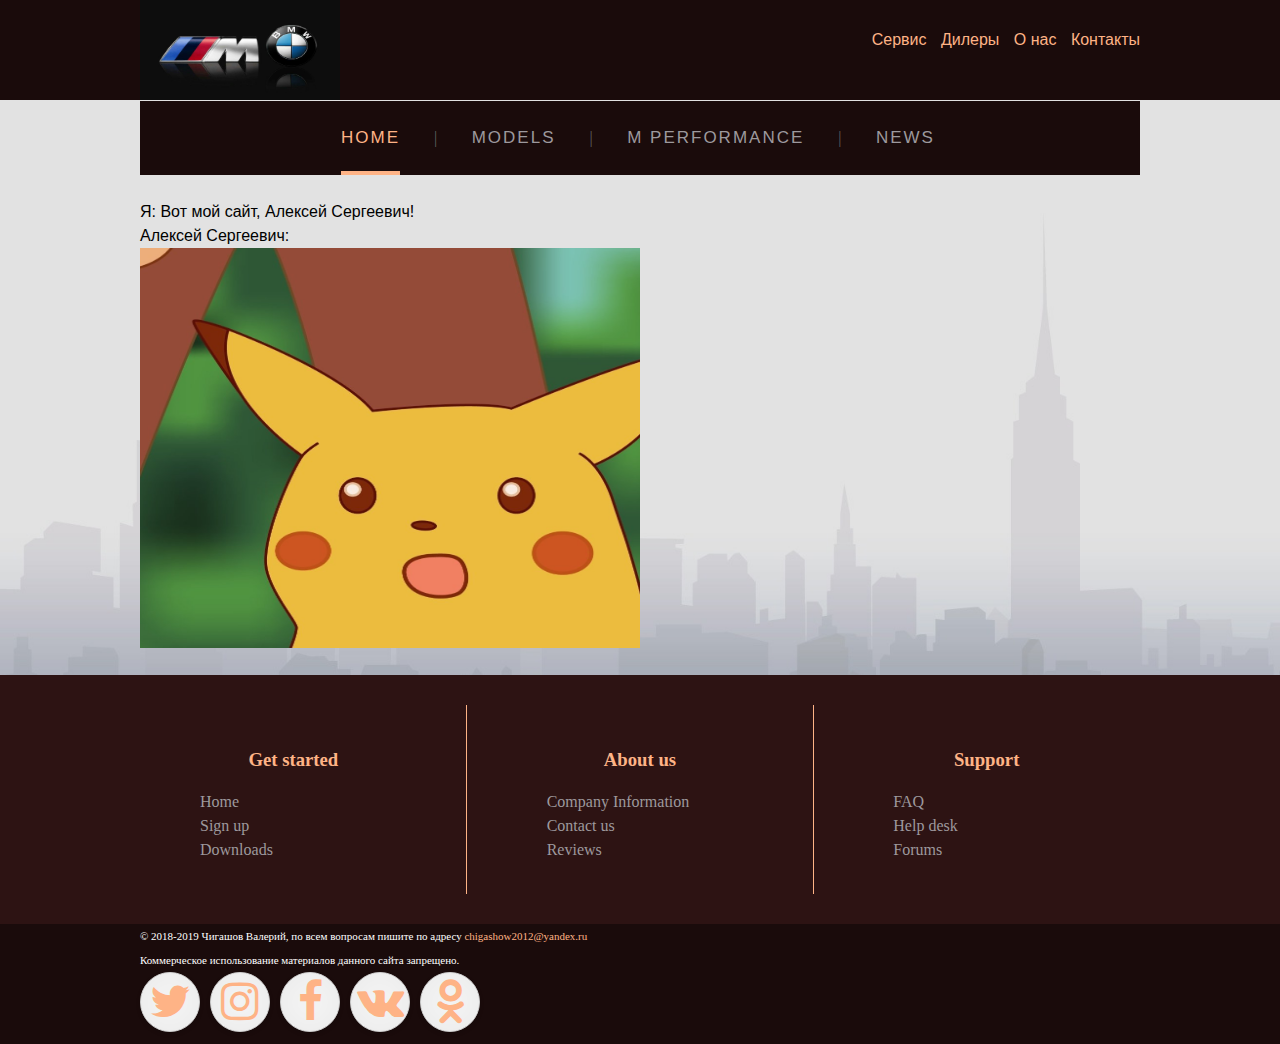
<file: index.html>
<!DOCTYPE html>
<html lang="en">
<head>
    <meta http-equiv="Content-Type" content="text/html; charset=utf-8">
    <meta name="viewport" content="width=1000">
    <title>Мой сайт</title>
    <link rel="stylesheet" href="https://maxcdn.bootstrapcdn.com/font-awesome/4.7.0/css/font-awesome.min.css">
    <link rel="shortcut icon" type="image/x-icon" href="images/icon.jpg">
    <link rel="stylesheet" href="style.css" media="all">
    <script src="http://ajax.googleapis.com/ajax/libs/jquery/1.7.1/jquery.min.js"></script>
    <script type="text/javascript">
$(document).ready(function(){
 
$(window).scroll(function(){
if ($(this).scrollTop() > 100) {
$('.scrollup').fadeIn();
} else {
$('.scrollup').fadeOut();
}
});
 
$('.scrollup').click(function(){
$("html, body").animate({ scrollTop: 0 }, 600);
return false;
});
 
});
</script>
</head>
<body>
<div class="basic"> 
    <div class="header" >
        <div class="mid">
            <header>
                <div class="topmenu">
                    <aside>
                        <a href="https://www.bmw.ru/ru/topics/offers-and-services/bmw-service-spare-parts-accessories.html">Сервис</a>
                        <a href="https://www.bmw.ru/ru/fastlane/dealer-locator.html#/dlo/RU/ru/BMW_BMWM">Дилеры</a>
                        <a href="#">О нас</a>
                        <a href="https://www.bmw.ru/ru/ssl/forms/contacts.html#/bookmark=aHR0cHM6Ly9jcm0uYm13LnJ1L2NvbnRhY3Q=">Контакты</a>
                    </aside>
                </div>
                <img src="images/logo.jpg" width="200" height="100" alt="Логотип сайта" title="Логотип сайта">
            </header>
        </div>
    </div>
     <div class="menu" >
        <div class="mid">
            <nav>
                <ul class="menu-main">
                    <li><a href="index.html" class="current">Home</a></li>
                    <li><a href="models/index.html">Models</a></li>
                    <li><a href="performance/index.html">M Performance</a></li>
                    <li><a href="news/index.html">News</a></li>
                </ul>
            </nav>
        </div>
    </div>
     <div class="content" >
        <div class="mid">Я: Вот мой сайт, Алексей Сергеевич!<br>
            Алексей Сергеевич:<br>
            <img src="images/pic.jpg" width="500" height="400"></div>
    </div>
    <div class="footer" >
        <div class="mid">
            <footer>
                <div class="row">
                    <div class="column">
                        <br>
                        <h3>Get started</h3>
                        <ul>
                            <li><a href="#">Home</a></li>
                            <li><a href="#">Sign up</a></li>
                            <li><a href="#">Downloads</a></li>
                            <br>
                        </ul>
                    </div>
                    <div class="column">
                        <br>
                        <h3>About us</h3>
                        <ul>
                            <li><a href="#">Company Information</a></li>
                            <li><a href="#">Contact us</a></li>
                            <li><a href="#">Reviews</a></li>
                            <br>
                        </ul>
                    </div>
                    <div class="column">
                        <br>
                        <h3>Support</h3>
                        <ul>
                            <li><a href="#">FAQ</a></li>
                            <li><a href="#">Help desk</a></li>
                            <li><a href="#">Forums</a></li>
                        </ul>
                    </div>
                </div>
            </footer>
        </div>
        <div class="bottom">
            <div class="mid">
                <div class="cont">
                © 2018-2019 Чигашов Валерий, по всем вопросам пишите по адресу <a href="#"> chigashow2012@yandex.ru </a><br>
                Коммерческое использование материалов данного сайта запрещено.<br>
                <div class="social twitter">
                    <a href="https://twitter.com/" target="_blank"><i class="fa fa-twitter fa-4x"></i></a>
                </div>
                <div class="social instagram">
                    <a href="https://www.instagram.com/" target="_blank"><i class="fa fa-instagram fa-4x"></i></a>
                </div>
                <div class="social facebook">
                    <a href="https://www.facebook.com/" target="_blank"><i class="fa fa-facebook fa-4x"></i></a>    
                </div>
                <div class="social vk">
                    <a href="https://vk.com/" target="_blank"><i class="fa fa-vk fa-4x"></i></a>    
                </div>
                <div class="social odnoklassniki">
                    <a href="https://ok.ru/" target="_blank"><i class="fa fa-odnoklassniki fa-4x"></i></a>   
                </div>
            </div>
        </div>
    </div>
</div>
<a href="#" class="scrollup">Наверх</a>
</body>
</html>
</file>
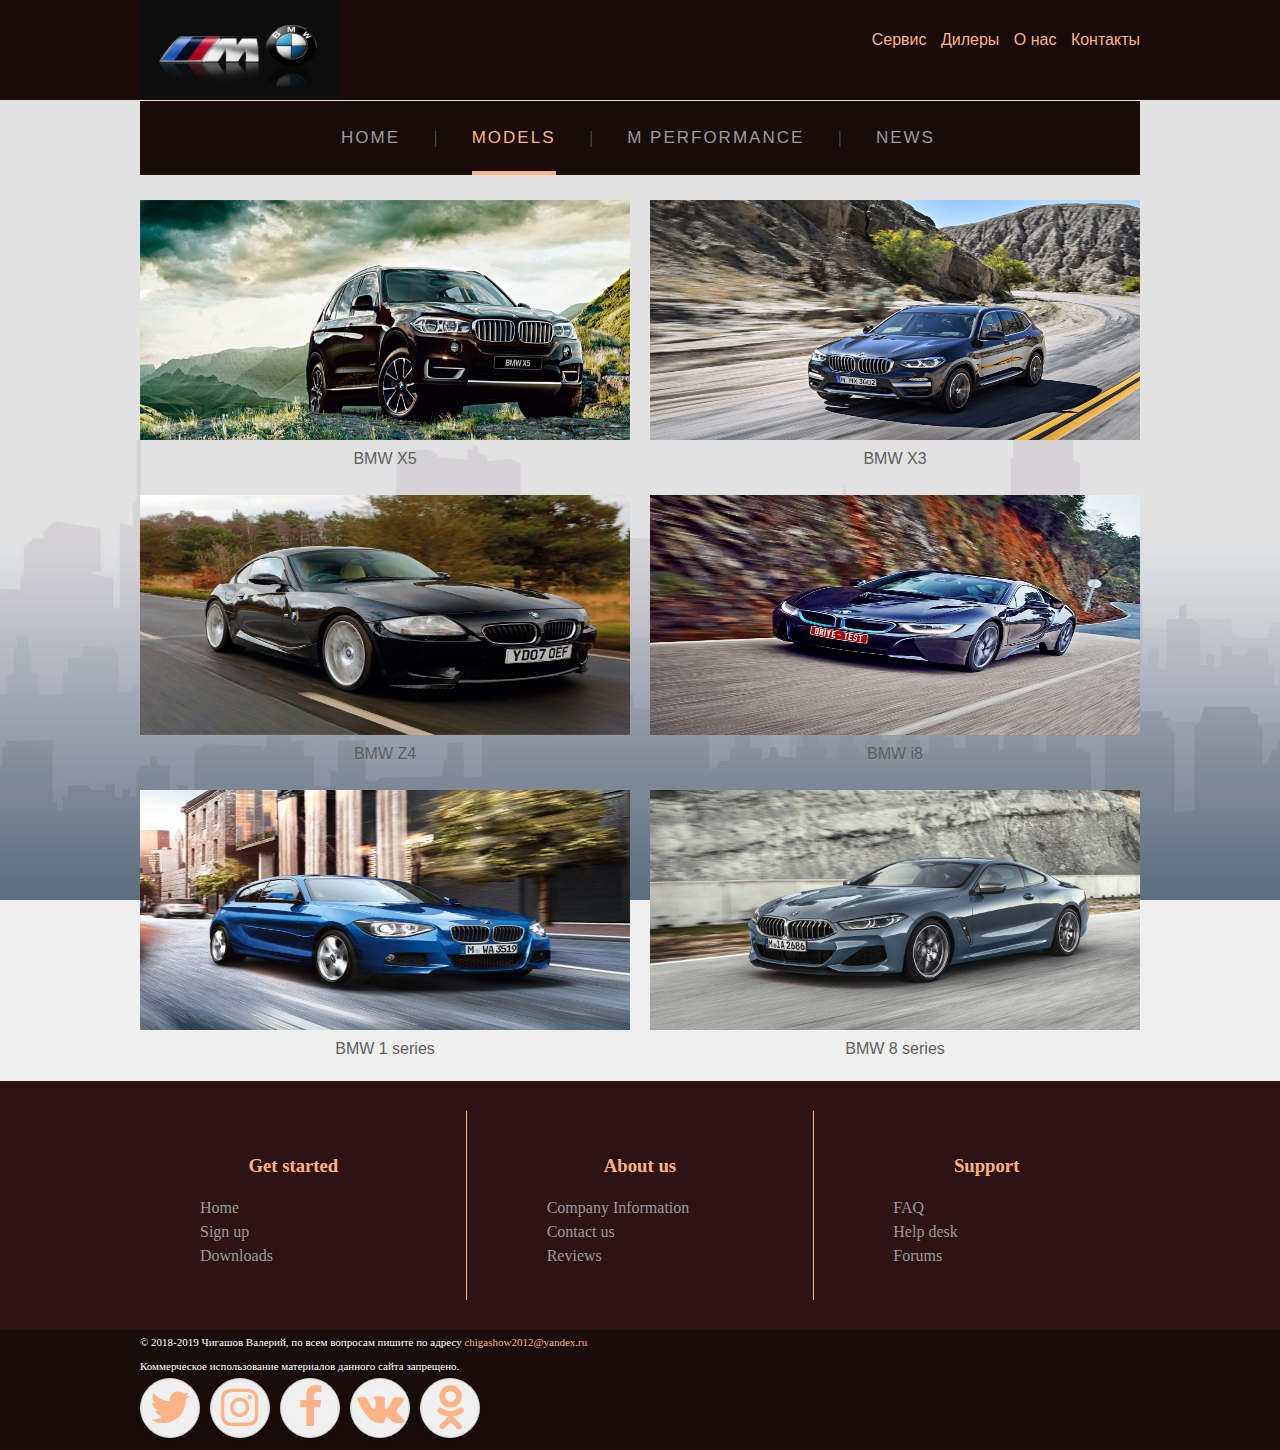
<file: models/index.html>
<!DOCTYPE html>
<html lang="en">
<head>
    <meta http-equiv="Content-Type" content="text/html; charset=utf-8">
    <title>Мой сайт</title>
    <link rel="stylesheet" href="https://maxcdn.bootstrapcdn.com/font-awesome/4.7.0/css/font-awesome.min.css">
    <link rel="shortcut icon" type="image/x-icon" href="../images/icon.jpg">
    <link rel="stylesheet" href="../style.css" media="all">
    <script src="http://ajax.googleapis.com/ajax/libs/jquery/1.7.1/jquery.min.js"></script>
    <script type="text/javascript">
$(document).ready(function(){
 
$(window).scroll(function(){
if ($(this).scrollTop() > 100) {
$('.scrollup').fadeIn();
} else {
$('.scrollup').fadeOut();
}
});
 
$('.scrollup').click(function(){
$("html, body").animate({ scrollTop: 0 }, 600);
return false;
});
 
});
</script>
</head>
<body>
<div class="basic"> 
    <div class="header" >
        <div class="mid">
            <header>
                <div class="topmenu">
                    <aside>
                        <a href="https://www.bmw.ru/ru/topics/offers-and-services/bmw-service-spare-parts-accessories.html">Сервис</a>
                        <a href="https://www.bmw.ru/ru/fastlane/dealer-locator.html#/dlo/RU/ru/BMW_BMWM">Дилеры</a>
                        <a href="#">О нас</a>
                        <a href="https://www.bmw.ru/ru/ssl/forms/contacts.html#/bookmark=aHR0cHM6Ly9jcm0uYm13LnJ1L2NvbnRhY3Q=">Контакты</a>
                    </aside>
                </div>
                <img src="../images/logo.jpg" width="200" height="100" alt="Логотип сайта" title="Логотип сайта">
            </header>
        </div>
    </div>
     <div class="menu" >
        <div class="mid">
            <nav>
                <ul class="menu-main">
                    <li><a href="../index.html">Home</a></li>
                    <li><a href="models/index.html" class="current" >Models</a></li>
                    <li><a href="../performance/index.html">M Performance</a></li>
                    <li><a href="../news/index.html">News</a></li>
                </ul>
            </nav>
        </div>
    </div>
     <div class="content" >
        <div class="mid">
            <div class="left">
				<img src="../images/x5.jpg" width="490" height="240" alt="BMW X5" title="BMW X5"><br>BMW X5<br><br>
                <img src="../images/z4.jpg" width="490" height="240" alt="BMW Z4" title="BMW Z4"><br>BMW Z4<br><br>
                <img src="../images/1.jpg" width="490" height="240" alt="BMW 1 series" title="BMW 1 series"><br>BMW 1 series<br>
            </div>
            <div class="right">
				<img src="../images/x3.jpg" width="490" height="240" alt="BMW X3" title="BMW X3"><br>BMW X3<br><br>
				<img src="../images/i8.jpg" width="490" height="240" alt="BMW i8" title="BMW i8"><br>BMW i8<br><br>
                <img src="../images/8.jpg" width="490" height="240" alt="BMW 8 series" title="BMW 8 series"><br>BMW 8 series<br>
            </div>
		</div>
    </div>
    <div class="footer">
        <div class="mid">
            <footer>
                <div class="row">
                    <div class="column">
                        <br>
                        <h3>Get started</h3>
                        <ul>
                            <li><a href="#">Home</a></li>
                            <li><a href="#">Sign up</a></li>
                            <li><a href="#">Downloads</a></li>
                            <br>
                        </ul>
                    </div>
                    <div class="column">
                        <br>
                        <h3>About us</h3>
                        <ul>
                            <li><a href="#">Company Information</a></li>
                            <li><a href="#">Contact us</a></li>
                            <li><a href="#">Reviews</a></li>
                            <br>
                        </ul>
                    </div>
                    <div class="column">
                        <br>
                        <h3>Support</h3>
                        <ul>
                            <li><a href="#">FAQ</a></li>
                            <li><a href="#">Help desk</a></li>
                            <li><a href="#">Forums</a></li>
                        </ul>
                    </div>
                </div>
            </footer>
        </div>
        <div class="bottom">
            <div class="mid">
                <div class="cont">
                © 2018-2019 Чигашов Валерий, по всем вопросам пишите по адресу <a href="#"> chigashow2012@yandex.ru </a><br>
                Коммерческое использование материалов данного сайта запрещено.<br>
                <div class="social twitter">
                    <a href="https://twitter.com/" target="_blank"><i class="fa fa-twitter fa-4x"></i></a>
                </div>
                <div class="social instagram">
                    <a href="https://www.instagram.com/" target="_blank"><i class="fa fa-instagram fa-4x"></i></a>
                </div>
                <div class="social facebook">
                    <a href="https://www.facebook.com/" target="_blank"><i class="fa fa-facebook fa-4x"></i></a>    
                </div>
                <div class="social vk">
                    <a href="https://vk.com/" target="_blank"><i class="fa fa-vk fa-4x"></i></a>    
                </div>
                <div class="social odnoklassniki">
                    <a href="https://ok.ru/" target="_blank"><i class="fa fa-odnoklassniki fa-4x"></i></a>   
                </div>
            </div>
        </div>
    </div>
</div>
<a href="#" class="scrollup">Наверх</a>
</body>
</html>
</file>
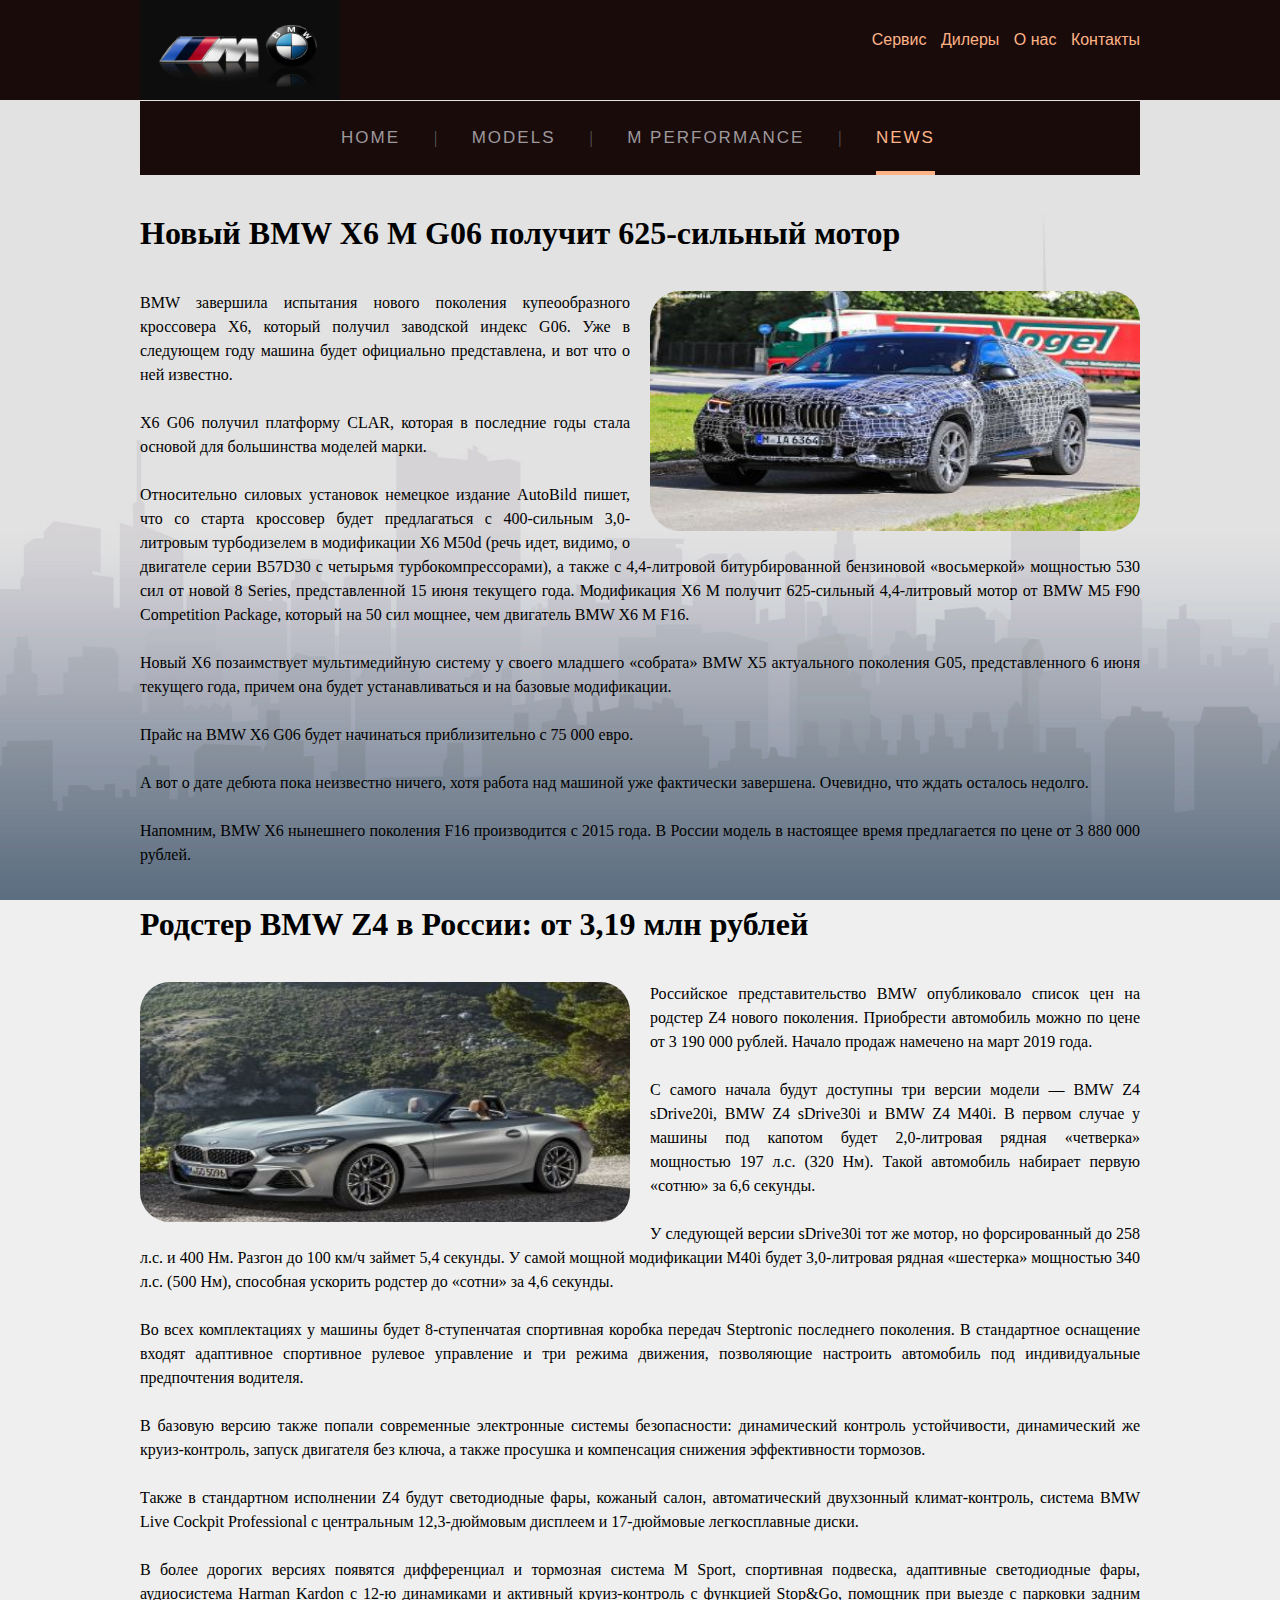
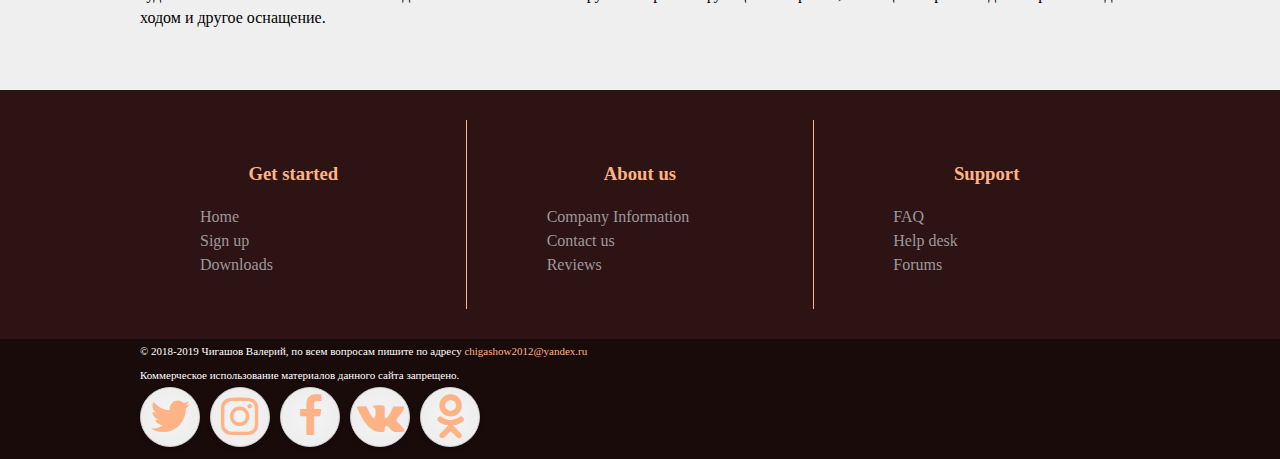
<file: news/index.html>
<!DOCTYPE html>
<html lang="en">
<head>
    <meta http-equiv="Content-Type" content="text/html; charset=utf-8">
    <title>Мой сайт</title>
    <link rel="stylesheet" href="https://maxcdn.bootstrapcdn.com/font-awesome/4.7.0/css/font-awesome.min.css">
    <link rel="shortcut icon" type="image/x-icon" href="../images/icon.jpg">
    <link rel="stylesheet" href="../style.css" media="all">
    <script src="http://ajax.googleapis.com/ajax/libs/jquery/1.7.1/jquery.min.js"></script>
    <script type="text/javascript">
$(document).ready(function(){
 
$(window).scroll(function(){
if ($(this).scrollTop() > 100) {
$('.scrollup').fadeIn();
} else {
$('.scrollup').fadeOut();
}
});
 
$('.scrollup').click(function(){
$("html, body").animate({ scrollTop: 0 }, 600);
return false;
});
 
});
</script>
</head>
<body>
<div class="basic"> 
    <div class="header" >
        <div class="mid">
            <header>
                <div class="topmenu">
                    <aside>
                        <a href="https://www.bmw.ru/ru/topics/offers-and-services/bmw-service-spare-parts-accessories.html">Сервис</a>
                        <a href="https://www.bmw.ru/ru/fastlane/dealer-locator.html#/dlo/RU/ru/BMW_BMWM">Дилеры</a>
                        <a href="#">О нас</a>
                        <a href="https://www.bmw.ru/ru/ssl/forms/contacts.html#/bookmark=aHR0cHM6Ly9jcm0uYm13LnJ1L2NvbnRhY3Q=">Контакты</a>
                    </aside>
                </div>
                <img src="../images/logo.jpg" width="200" height="100" alt="Логотип сайта" title="Логотип сайта">
            </header>
        </div>
    </div>
     <div class="menu" >
        <div class="mid">
            <nav>
                <ul class="menu-main">
                    <li><a href="../index.html">Home</a></li>
                    <li><a href="../models/index.html">Models</a></li>
                    <li><a href="../performance/index.html">M Performance</a></li>
                    <li><a href="news/index.html" class="current">News</a></li>
                </ul>
            </nav>
        </div>
    </div>
     <div class="content" >
        <div class="mid"> 
            <div class="news1">
                <p>
                    <h1>Новый BMW X6 M G06 получит 625-сильный мотор</h1><br>
                    <img src="../images/news1.jpg" width="490" height="240" alt="Новый BMW X6 M G06 получит 625-сильный мотор" align="right" title="Новый BMW X6 M G06 получит 625-сильный мотор"  style="border-radius: 30px ; margin: 0px 0px 10px 20px">
                    BMW завершила испытания нового поколения купеообразного кроссовера X6, который получил заводской индекс G06. Уже в следующем году машина будет официально представлена, и вот что о ней известно.<br><br>

                    X6 G06 получил платформу CLAR, которая в последние годы стала основой для большинства моделей марки.<br><br>

                    Относительно силовых установок немецкое издание AutoBild пишет, что со старта кроссовер будет предлагаться с 400-сильным 3,0-литровым турбодизелем в модификации X6 M50d (речь идет, видимо, о двигателе серии B57D30 с четырьмя турбокомпрессорами), а также с 4,4-литровой битурбированной бензиновой «восьмеркой» мощностью 530 сил от новой 8 Series, представленной 15 июня текущего года. Модификация X6 M получит 625-сильный 4,4-литровый мотор от BMW M5 F90 Competition Package, который на 50 сил мощнее, чем двигатель BMW X6 M F16.<br><br>

                    Новый X6 позаимствует мультимедийную систему у своего младшего «собрата» BMW X5 актуального поколения G05, представленного 6 июня текущего года, причем она будет устанавливаться и на базовые модификации.<br><br>

                    Прайс на BMW X6 G06 будет начинаться приблизительно с 75 000 евро.<br><br>

                    А вот о дате дебюта пока неизвестно ничего, хотя работа над машиной уже фактически завершена. Очевидно, что ждать осталось недолго.<br><br>
                    Напомним, BMW X6 нынешнего поколения F16 производится с 2015 года. В России модель в настоящее время предлагается по цене от 3 880 000 рублей.<br><br>
                </p>
            </div>
            <div class="news2">
                <p>
                    <h1>Родстер BMW Z4 в России: от 3,19 млн рублей</h1><br>
                    <img src="../images/news2.jpg" width="490" height="240" alt="Родстер BMW Z4 в России: от 3,19 млн рублей" align="left" title="Родстер BMW Z4 в России: от 3,19 млн рублей"  style="border-radius: 30px ; margin: 0px 20px 10px 0px">
                    Российское представительство BMW опубликовало список цен на родстер Z4 нового поколения. Приобрести автомобиль можно по цене от 3 190 000 рублей. Начало продаж намечено на март 2019 года.<br><br>

                    С самого начала будут доступны три версии модели — BMW Z4 sDrive20i, BMW Z4 sDrive30i и BMW Z4 M40i. В первом случае у машины под капотом будет 2,0-литровая рядная «четверка» мощностью 197 л.с. (320 Нм). Такой автомобиль набирает первую «сотню» за 6,6 секунды.<br><br>

                    У следующей версии sDrive30i тот же мотор, но форсированный до 258 л.с. и 400 Нм. Разгон до 100 км/ч займет 5,4 секунды. У самой мощной модификации M40i будет 3,0-литровая рядная «шестерка» мощностью 340 л.с. (500 Нм), способная ускорить родстер до «сотни» за 4,6 секунды.<br><br>

                    Во всех комплектациях у машины будет 8-ступенчатая спортивная коробка передач Steptronic последнего поколения. В стандартное оснащение входят адаптивное спортивное рулевое управление и три режима движения, позволяющие настроить автомобиль под индивидуальные предпочтения водителя.<br><br>

                    В базовую версию также попали современные электронные системы безопасности: динамический контроль устойчивости, динамический же круиз-контроль, запуск двигателя без ключа, а также просушка и компенсация снижения эффективности тормозов.<br><br>

                    Также в стандартном исполнении Z4 будут светодиодные фары, кожаный салон, автоматический двухзонный климат-контроль, система BMW Live Cockpit Professional с центральным 12,3-дюймовым дисплеем и 17-дюймовые легкосплавные диски.<br><br>

                    В более дорогих версиях появятся дифференциал и тормозная система M Sport, спортивная подвеска, адаптивные светодиодные фары, аудиосистема Harman Kardon с 12-ю динамиками и активный круиз-контроль с функцией Stop&Go, помощник при выезде с парковки задним ходом и другое оснащение.<br><br>
                </p>
            </div>
        </div>
    </div>
    <div class="footer" >
        <div class="mid">
            <footer>
                <div class="row">
                    <div class="column">
                        <br>
                        <h3>Get started</h3>
                        <ul>
                            <li><a href="#">Home</a></li>
                            <li><a href="#">Sign up</a></li>
                            <li><a href="#">Downloads</a></li>
                            <br>
                        </ul>
                    </div>
                    <div class="column">
                        <br>
                        <h3>About us</h3>
                        <ul>
                            <li><a href="#">Company Information</a></li>
                            <li><a href="#">Contact us</a></li>
                            <li><a href="#">Reviews</a></li>
                            <br>
                        </ul>
                    </div>
                    <div class="column">
                        <br>
                        <h3>Support</h3>
                        <ul>
                            <li><a href="#">FAQ</a></li>
                            <li><a href="#">Help desk</a></li>
                            <li><a href="#">Forums</a></li>
                        </ul>
                    </div>
                </div>
            </footer>
        </div>
        <div class="bottom">
            <div class="mid">
                <div class="cont">
                © 2018-2019 Чигашов Валерий, по всем вопросам пишите по адресу <a href="#"> chigashow2012@yandex.ru </a><br>
                Коммерческое использование материалов данного сайта запрещено.<br>
                <div class="social twitter">
                    <a href="https://twitter.com/" target="_blank"><i class="fa fa-twitter fa-4x"></i></a>
                </div>
                <div class="social instagram">
                    <a href="https://www.instagram.com/" target="_blank"><i class="fa fa-instagram fa-4x"></i></a>
                </div>
                <div class="social facebook">
                    <a href="https://www.facebook.com/" target="_blank"><i class="fa fa-facebook fa-4x"></i></a>    
                </div>
                <div class="social vk">
                    <a href="https://vk.com/" target="_blank"><i class="fa fa-vk fa-4x"></i></a>    
                </div>
                <div class="social odnoklassniki">
                    <a href="https://ok.ru/" target="_blank"><i class="fa fa-odnoklassniki fa-4x"></i></a>   
                </div>
            </div>
        </div>
    </div>
</div>
<a href="#" class="scrollup">Наверх</a>
</body>
</html>
</file>
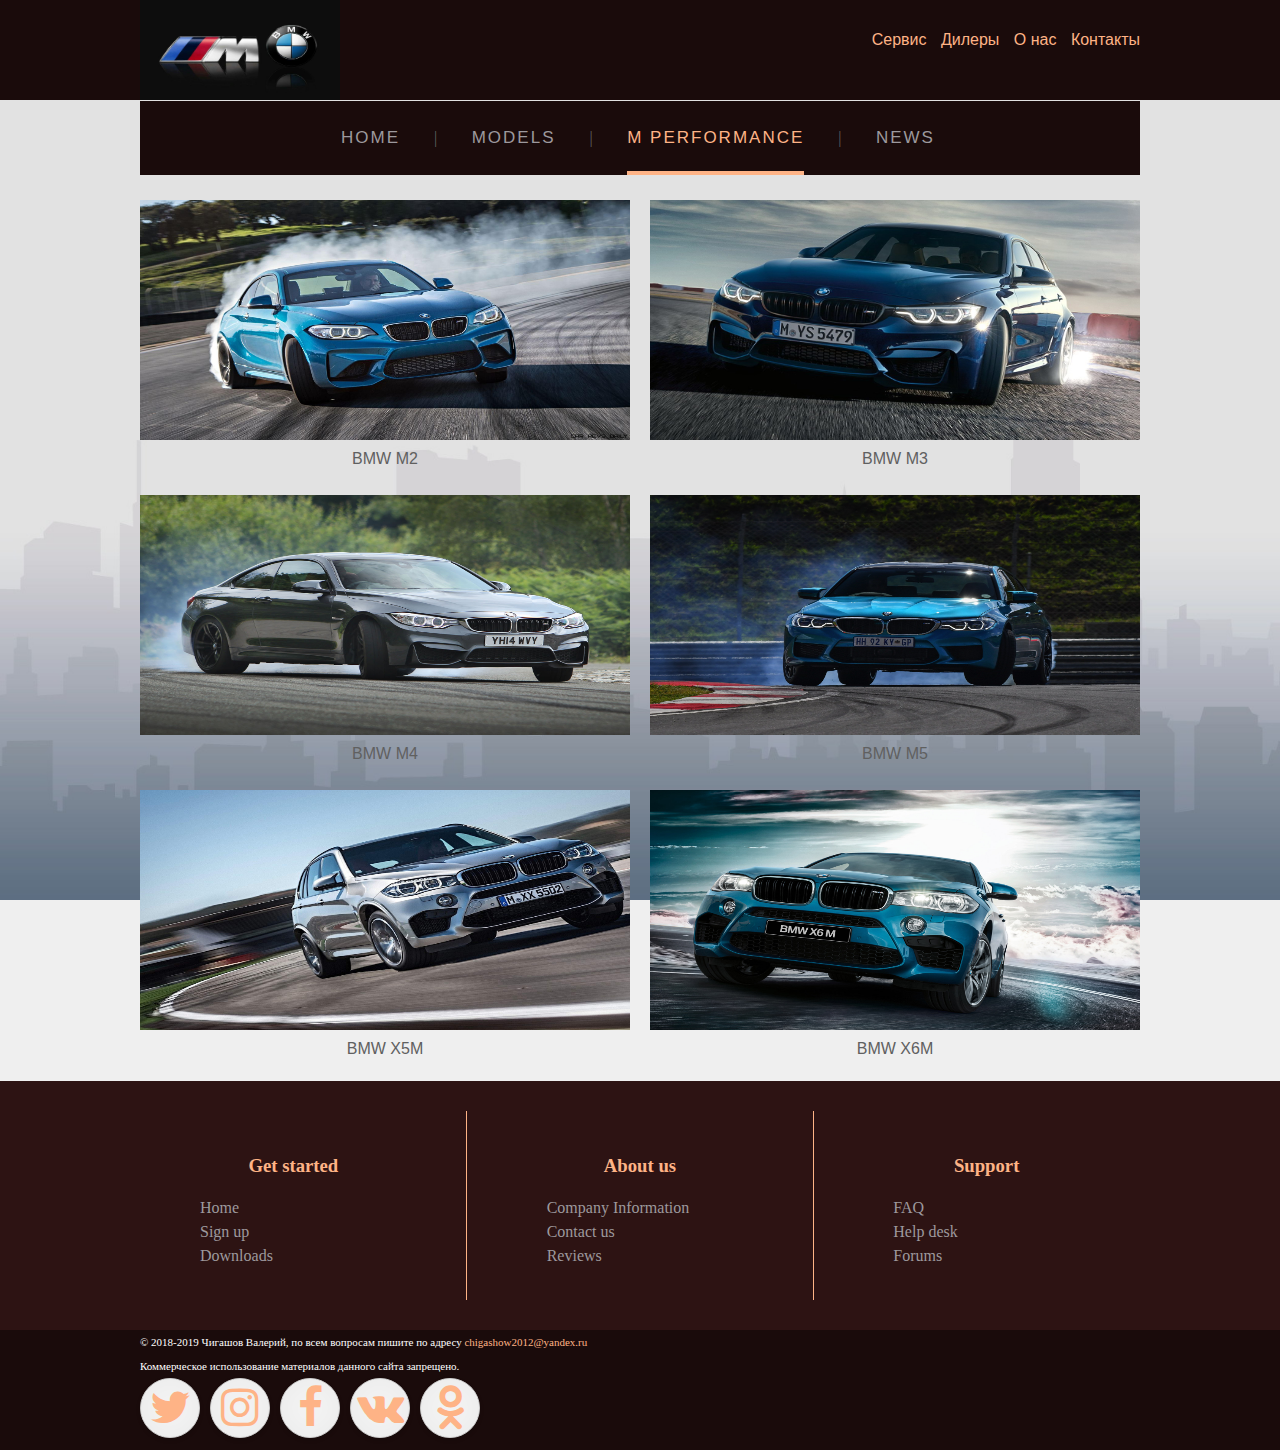
<file: performance/index.html>
<!DOCTYPE html>
<html lang="en">
<head>
    <meta http-equiv="Content-Type" content="text/html; charset=utf-8">
    <title>Мой сайт</title>
    <link rel="stylesheet" href="https://maxcdn.bootstrapcdn.com/font-awesome/4.7.0/css/font-awesome.min.css">
    <link rel="shortcut icon" type="image/x-icon" href="../images/icon.jpg">
    <link rel="stylesheet" href="../style.css" media="all">
    <script src="http://ajax.googleapis.com/ajax/libs/jquery/1.7.1/jquery.min.js"></script>
    <script type="text/javascript">
$(document).ready(function(){
 
$(window).scroll(function(){
if ($(this).scrollTop() > 100) {
$('.scrollup').fadeIn();
} else {
$('.scrollup').fadeOut();
}
});
 
$('.scrollup').click(function(){
$("html, body").animate({ scrollTop: 0 }, 600);
return false;
});
 
});
</script>
</head>
<body>
<div class="basic"> 
    <div class="header" >
        <div class="mid">
            <header>
                <div class="topmenu">
                    <aside>
                        <a href="https://www.bmw.ru/ru/topics/offers-and-services/bmw-service-spare-parts-accessories.html">Сервис</a>
                        <a href="https://www.bmw.ru/ru/fastlane/dealer-locator.html#/dlo/RU/ru/BMW_BMWM">Дилеры</a>
                        <a href="#">О нас</a>
                        <a href="https://www.bmw.ru/ru/ssl/forms/contacts.html#/bookmark=aHR0cHM6Ly9jcm0uYm13LnJ1L2NvbnRhY3Q=">Контакты</a>
                    </aside>
                </div>
                <img src="../images/logo.jpg" width="200" height="100" alt="Логотип сайта" title="Логотип сайта">
            </header>
        </div>
    </div>
     <div class="menu" >
        <div class="mid">
            <nav>
                <ul class="menu-main">
                    <li><a href="../index.html">Home</a></li>
                    <li><a href="../models/index.html">Models</a></li>
                    <li><a href="performance/index.html" class="current">M Performance</a></li>
                    <li><a href="../news/index.html">News</a></li>
                </ul>
            </nav>
        </div>
    </div>
     <div class="content" >
        <div class="mid">
            <div class="left">
                <img src="../images/m2.jpg" width="490" height="240" alt="BMW M2" title="BMW M2"><br>BMW M2<br><br>
                <img src="../images/m4.jpg" width="490" height="240" alt="BMW M4" title="BMW M4"><br>BMW M4<br><br>
                <img src="../images/x5m.jpg" width="490" height="240" alt="BMW X5M" title="BMW X5M"><br>BMW X5M<br>
            </div>
            <div class="right">
                <img src="../images/m3.jpg" width="490" height="240" alt="BMW M3" title="BMW M3"><br>BMW M3<br><br>
                <img src="../images/m5.jpg" width="490" height="240" alt="BMW M5" title="BMW M5"><br>BMW M5<br><br>
                <img src="../images/x6m.jpg" width="490" height="240" alt="BMW X6M" title="BMW X6M"><br>BMW X6M<br>
            </div>
		</div>
    </div>
    <div class="footer" >
        <div class="mid">
            <footer>
                <div class="row">
                    <div class="column">
                        <br>
                        <h3>Get started</h3>
                        <ul>
                            <li><a href="#">Home</a></li>
                            <li><a href="#">Sign up</a></li>
                            <li><a href="#">Downloads</a></li>
                            <br>
                        </ul>
                    </div>
                    <div class="column">
                        <br>
                        <h3>About us</h3>
                        <ul>
                            <li><a href="#">Company Information</a></li>
                            <li><a href="#">Contact us</a></li>
                            <li><a href="#">Reviews</a></li>
                            <br>
                        </ul>
                    </div>
                    <div class="column">
                        <br>
                        <h3>Support</h3>
                        <ul>
                            <li><a href="#">FAQ</a></li>
                            <li><a href="#">Help desk</a></li>
                            <li><a href="#">Forums</a></li>
                        </ul>
                    </div>
                </div>
            </footer>
        </div>
        <div class="bottom">
            <div class="mid">
                <div class="cont">
                © 2018-2019 Чигашов Валерий, по всем вопросам пишите по адресу <a href="#"> chigashow2012@yandex.ru </a><br>
                Коммерческое использование материалов данного сайта запрещено.<br>
                <div class="social twitter">
                    <a href="https://twitter.com/" target="_blank"><i class="fa fa-twitter fa-4x"></i></a>
                </div>
                <div class="social instagram">
                    <a href="https://www.instagram.com/" target="_blank"><i class="fa fa-instagram fa-4x"></i></a>
                </div>
                <div class="social facebook">
                    <a href="https://www.facebook.com/" target="_blank"><i class="fa fa-facebook fa-4x"></i></a>    
                </div>
                <div class="social vk">
                    <a href="https://vk.com/" target="_blank"><i class="fa fa-vk fa-4x"></i></a>    
                </div>
                <div class="social odnoklassniki">
                    <a href="https://ok.ru/" target="_blank"><i class="fa fa-odnoklassniki fa-4x"></i></a>   
                </div>
            </div>
        </div>
    </div>
</div>
<a href="#" class="scrollup">Наверх</a>
</body>
</html>
</file>
<file: style.css>
html,
body {
  background: #efefef url(images/fon.jpg) no-repeat center top fixed;
  -webkit-background-size: cover;
  -moz-background-size: cover;
  background-size: cover;
  margin: 0;
  padding: 0; 
  font: 16px/24px Arial, Tahoma, sans-serif;
  height: 100%;
  min-width: 1000px;
}
a {text-decoration: none}

/*Структура сайта*/

div.mid {
  width: 1000px;
  margin: 0 auto;
}

/*Шапка сайта*/

div.header {
	width: 100%;
	height: 100px;
	margin:0 auto;
	background: #1a0b0b;
}
div.topmenu {
  float: right;
  height:80px;
  line-height: 80px;}
div.topmenu a {
  margin: 0 0 0 10px; 
  color: #feb386;
}
div.topmenu a:hover {color: #fff;}

/*Меню сайта*/

.basic {
  display: flex;
  flex-direction: column;
  height: 100%;
}

.menu-main {
  list-style: none;
  margin: 1px 0 5px;
  padding: 25px 0 5px;
  text-align: center;
  background: #1a0b0b;
}
.menu-main li {display: inline-block;}
.menu-main li:after {
  content: "|";
  color: #606060;
  display: inline-block;
  vertical-align:top;
}
.menu-main li:last-child:after {content: none;}
.menu-main a {
  text-decoration: none;
  font-family: 'Ubuntu Condensed', sans-serif;
  letter-spacing: 2px;
  position: relative;
  padding-bottom: 20px;
  margin: 0 34px 0 30px;
  font-size: 17px;
  text-transform: uppercase;
  display: inline-block;
  transition: color .2s;
}
.menu-main a, .menu-main a:visited {color: #9d999d;}
.menu-main a.current, .menu-main a:hover {color: #feb386;}
.menu-main a:before,
.menu-main a:after {
  content: "";
  position: absolute;
  height: 4px;
  top: auto;
  right: 50%;
  bottom: -5px;
  left: 50%;
  background: #feb386;
  transition: .8s;
}
.menu-main a:hover:before, .menu-main .current:before {left: 0;}
.menu-main a:hover:after, .menu-main .current:after {right: 0;}   
@media (max-width: 550px) {
  .menu-main {padding-top: 0;}
  .menu-main li {display: block;}
  .menu-main li:after {content: none;}
  .menu-main a {
    padding: 25px 0 20px; 
    margin: 0 30px;
  }
}

/*Контент сайта*/
div.content {
	margin: 20px;
	flex: 1 0 auto;
}
div.left {
  width: 49%;
  float:left;
  text-align: center;
  color: #606060;
}
div.right {
  width: 49%; 
  float:right;
  text-align: center;
  color: #606060;
}
div.news1 {
  font-family: Lucida Sans Unicode;
  font-style: inherit;
  text-align: justify;
}
div.news2 {
  font-family: Lucida Sans Unicode;
  font-style: inherit;
  text-align: justify;
}

/*Подвал сайта*/

div.footer {
	width: 100%;
	height: 270px;
	margin:0 auto;
	background: #2D1313;
	flex: 0 0 auto;
}
div.row {
  padding-top: 30px;
  padding-bottom: 30px;
  width:100%;
  text-align:justify;
  column-width: 300px;
  -moz-column-width: 300px;
  -webkit-column-width: 300px;
  column-gap: 40px;
  -moz-column-gap: 40px;
  -webkit-column-gap: 40px;
  column-rule: 1px solid #feb386;
  -moz-column-rule: 1px solid #feb386;
  -webkit-column-rule: 1px solid #feb386;
}
li {
  font-family: Lucida Sans Unicode;
  list-style-type: none;
}
ul {
  margin-left: 30px;
  padding-left: 30px;
}
h3 {
  font-family: Lucida Sans Unicode;
  text-align: center;
  color: #feb386;
}
div.bottom {
  width: 100%;
  height: 120px;
  margin:0 auto;
  background: #1a0b0b;
}
div.bottom a:hover {color: #fff;}
div.bottom a {
  color: #feb386;
}
div.column a {
  color: #9d999d;
}
div.column a:hover {color: #feb386;}
div.cont {
  font-family: Lucida Sans Unicode;
  color: #fff;
  text-align: justify;
  font-size: 11px;
}
.scrollup {
  width: 40px;
  height: 40px;
  opacity: 0.3;
  position: fixed;
  bottom: 400px;
  right: 250px;
  display: none;
  text-indent: -9999px;
  background: url('images/icon_top.png') no-repeat;
}
@import url(https://maxcdn.bootstrapcdn.com/font-awesome/4.7.0/css/font-awesome.min.css);
.social a{
    text-align:center;
    width:46px;
    height:46px;
    float:left;
    background:#fff;
    border:1px solid #ccc;
    box-shadow:0 2px 4px rgba(0,0,0,0.15), inset 0 0 50px rgba(0,0,0,0.1);
    border-radius:46px;
    margin:0 10px 10px 0;
    padding:6px;
    color:#000;
}
.twitter a:hover{background:#00acee;color:#fff;}
.instagram a:hover{background:#3f729b;color:#fff;}
.facebook a:hover{background:#3b5998;color:#fff;}
.vk a:hover{background:#5d84ae;color:#fff;}
.odnoklassniki a:hover{background:#f93;color:#fff;}
</file>
